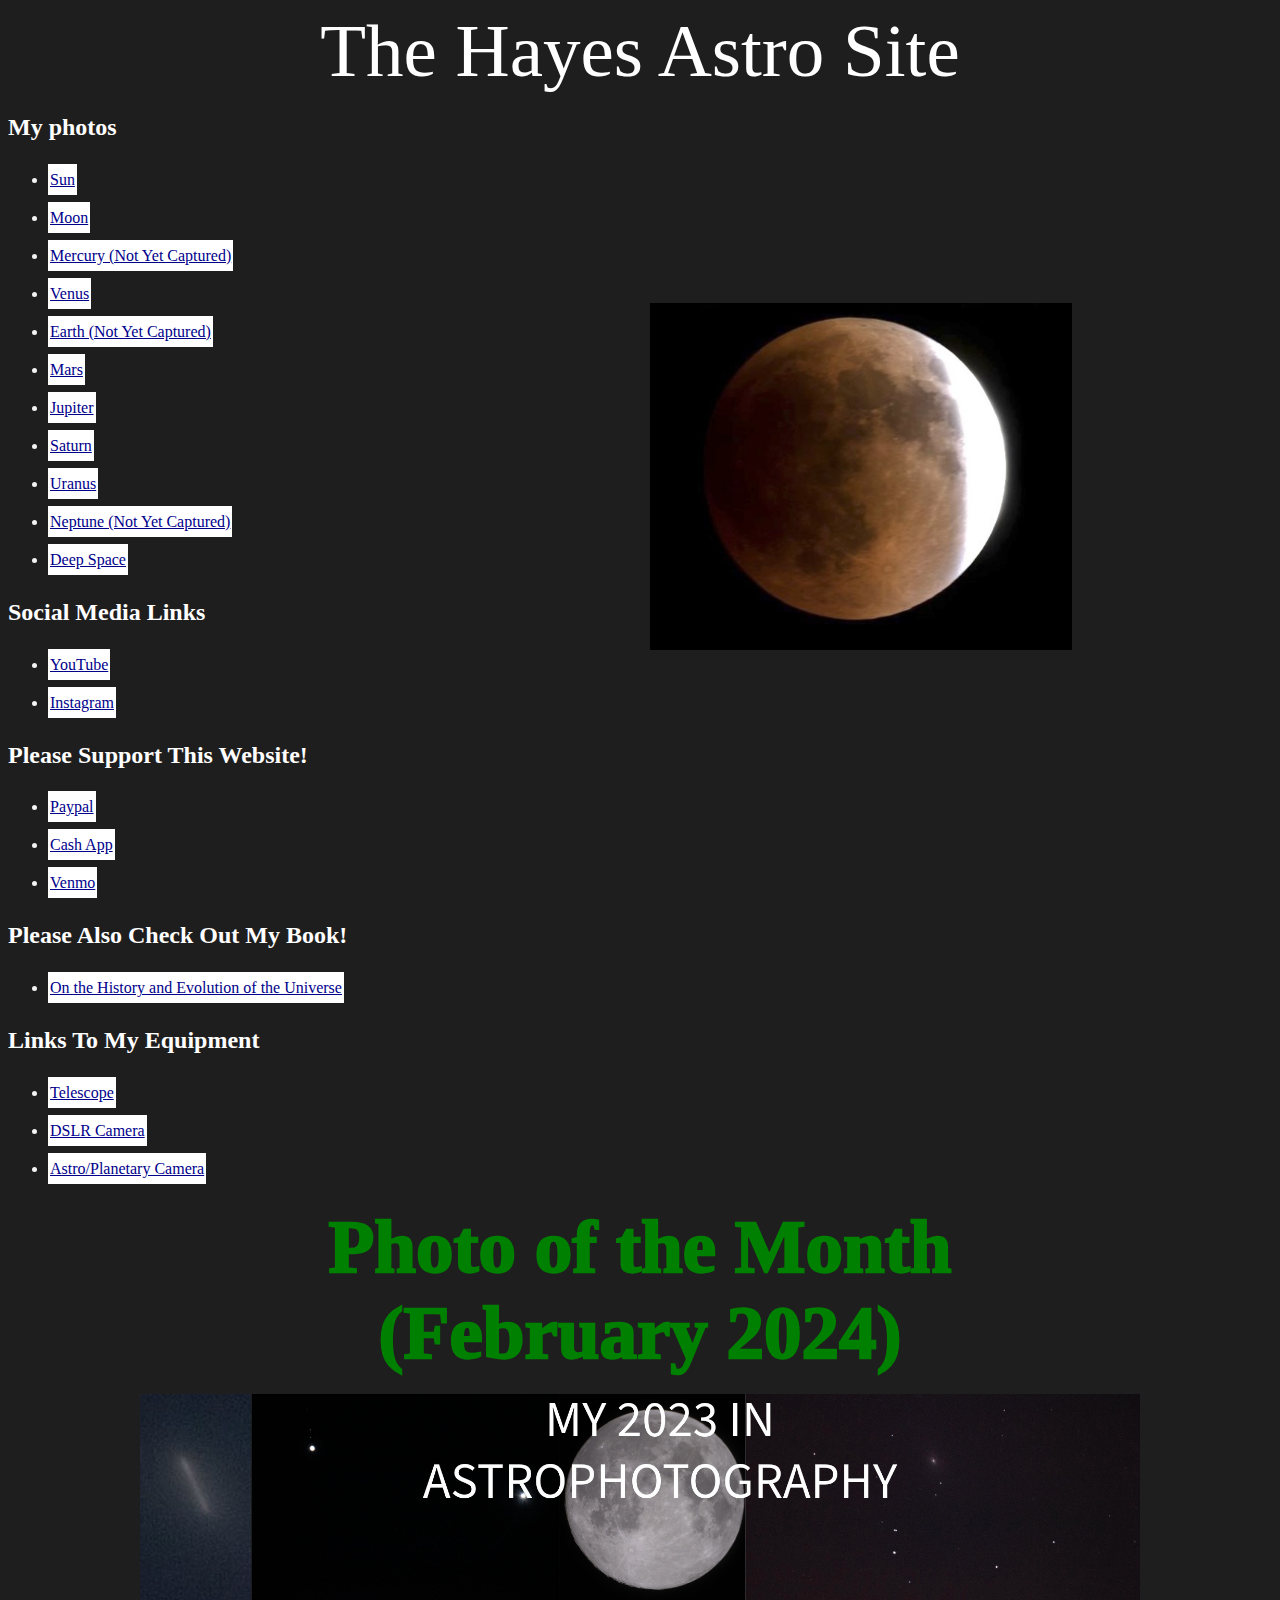
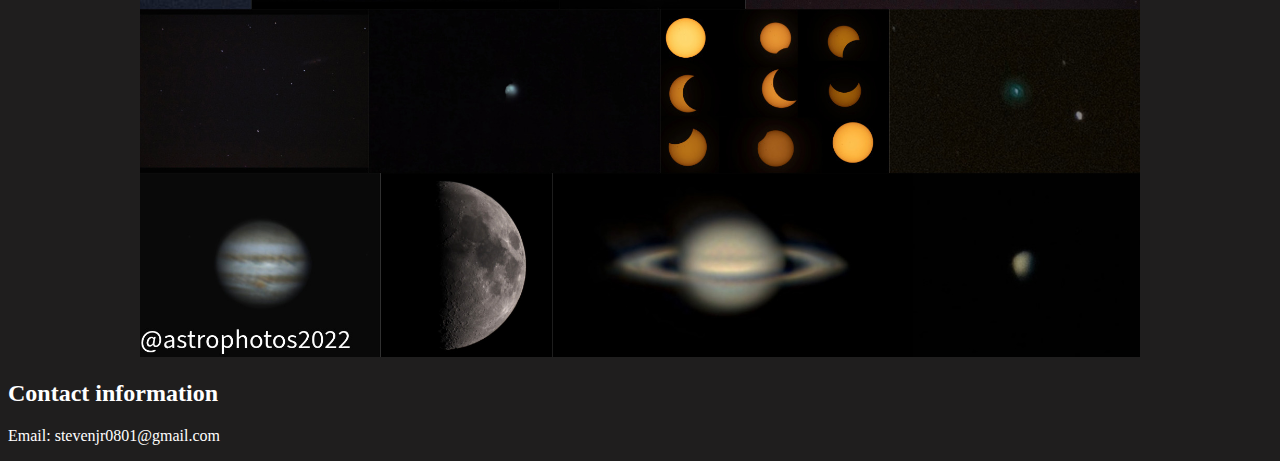
<file: index.html>
<!DOCTYPE html>
<html lang="en-US">
    <head>
        <meta charset="utf-8" />
        <meta name="viewport" content="width=device-width" />
        <title>Hayes Astro</title>
        <link href="mainstyle.css" rel="stylesheet" />
        <style>
            div {text-align: center;}
        </style>
    </head>
    <body>
      
        <div style = "color:white; font-size: 75px;">
            The Hayes Astro Site
        </div>

        <div>
        <img src="Images/Web Pics/Profile Pic.jpeg" alt="Profile Pic" class="center" />
        </div>

        <h2>My photos</h2>
        <ul>
            <li><a href="sunweb.html">Sun</a></li>
            <li><a href="moonweb.html">Moon</a></li>
            <li><a href="">Mercury (Not Yet Captured)</a></li>
            <li><a href="venusweb.html">Venus</a></li>
            <li><a href="">Earth (Not Yet Captured)</a></li>
            <li><a href="marsweb.html">Mars</a></li>
            <li><a href="jupiterweb.html">Jupiter</a></li>
            <li><a href="saturnweb.html">Saturn</a></li>
            <li><a href="uranusweb.html">Uranus</a></li>
            <li><a href="">Neptune (Not Yet Captured)</a></li>
            <li><a href="deepspaceweb.html">Deep Space</a></li>
        </ul>
        
        <h2>Social Media Links</h2>
        
        <ul>
        <li><a href="https://www.youtube.com/channel/UCRTkrmipqBy37Oyxgy7PURQ">YouTube</a></li>
        <li><a href="https://www.instagram.com/astrophotos2022/">Instagram</a></li>
        </ul>

        <h2>Please Support This Website!</h2>
        <ul>
        <li><a href="https://paypal.me/stevenjr0801?country.x=US&locale.x=en_US">Paypal</a></li>
        <li><a href="https://cash.app/$hayesastro">Cash App</a></li>
        <li><a href="https://www.venmo.com/u/steven0801">Venmo</a></li>
        </ul>

        <h2>Please Also Check Out My Book!</h2>
        <ul>
            <li><a href="https://www.amazon.com/History-Evolution-Universe-Steven-Hayes/dp/B0C7JFHS36">On the History and Evolution of the Universe</a></li>
        </ul>

        <h2>Links To My Equipment</h2>
        <ul>
            <li><a href="https://www.amazon.com/Celestron-NexStar-6-SE-Telescope/dp/B000GUKTDM">Telescope</a></li>
            <li><a href="https://www.amazon.com/Canon-Rebel-T7-18-55mm-II/dp/B07C2Z21X5?th=1">DSLR Camera</a></li>
            <li><a href="https://www.amazon.com/ZWO-ASI224MC-Color-Astronomy-Camera/dp/B0781V7HJC">Astro/Planetary Camera</a></li>
        </ul>

        <div style = "color:green; font-size: 75px; font-weight: 1000;">
            Photo of the Month
        </div>
        <div style = "color:green; font-size: 75px; font-weight: 1000;">
            (February 2024)
        </div>
        <br>
        
        <div>
            <img src="Images/Web Pics/My 2023 Astrophotography.jpeg" alt="My 2023 Astrophotography" style="position:relative; width:1000px;" />
        </div>

        <h2>
            Contact information
        </h2>
        <p>
            Email: stevenjr0801@gmail.com
        </p>

    </body>
</html>
</file>
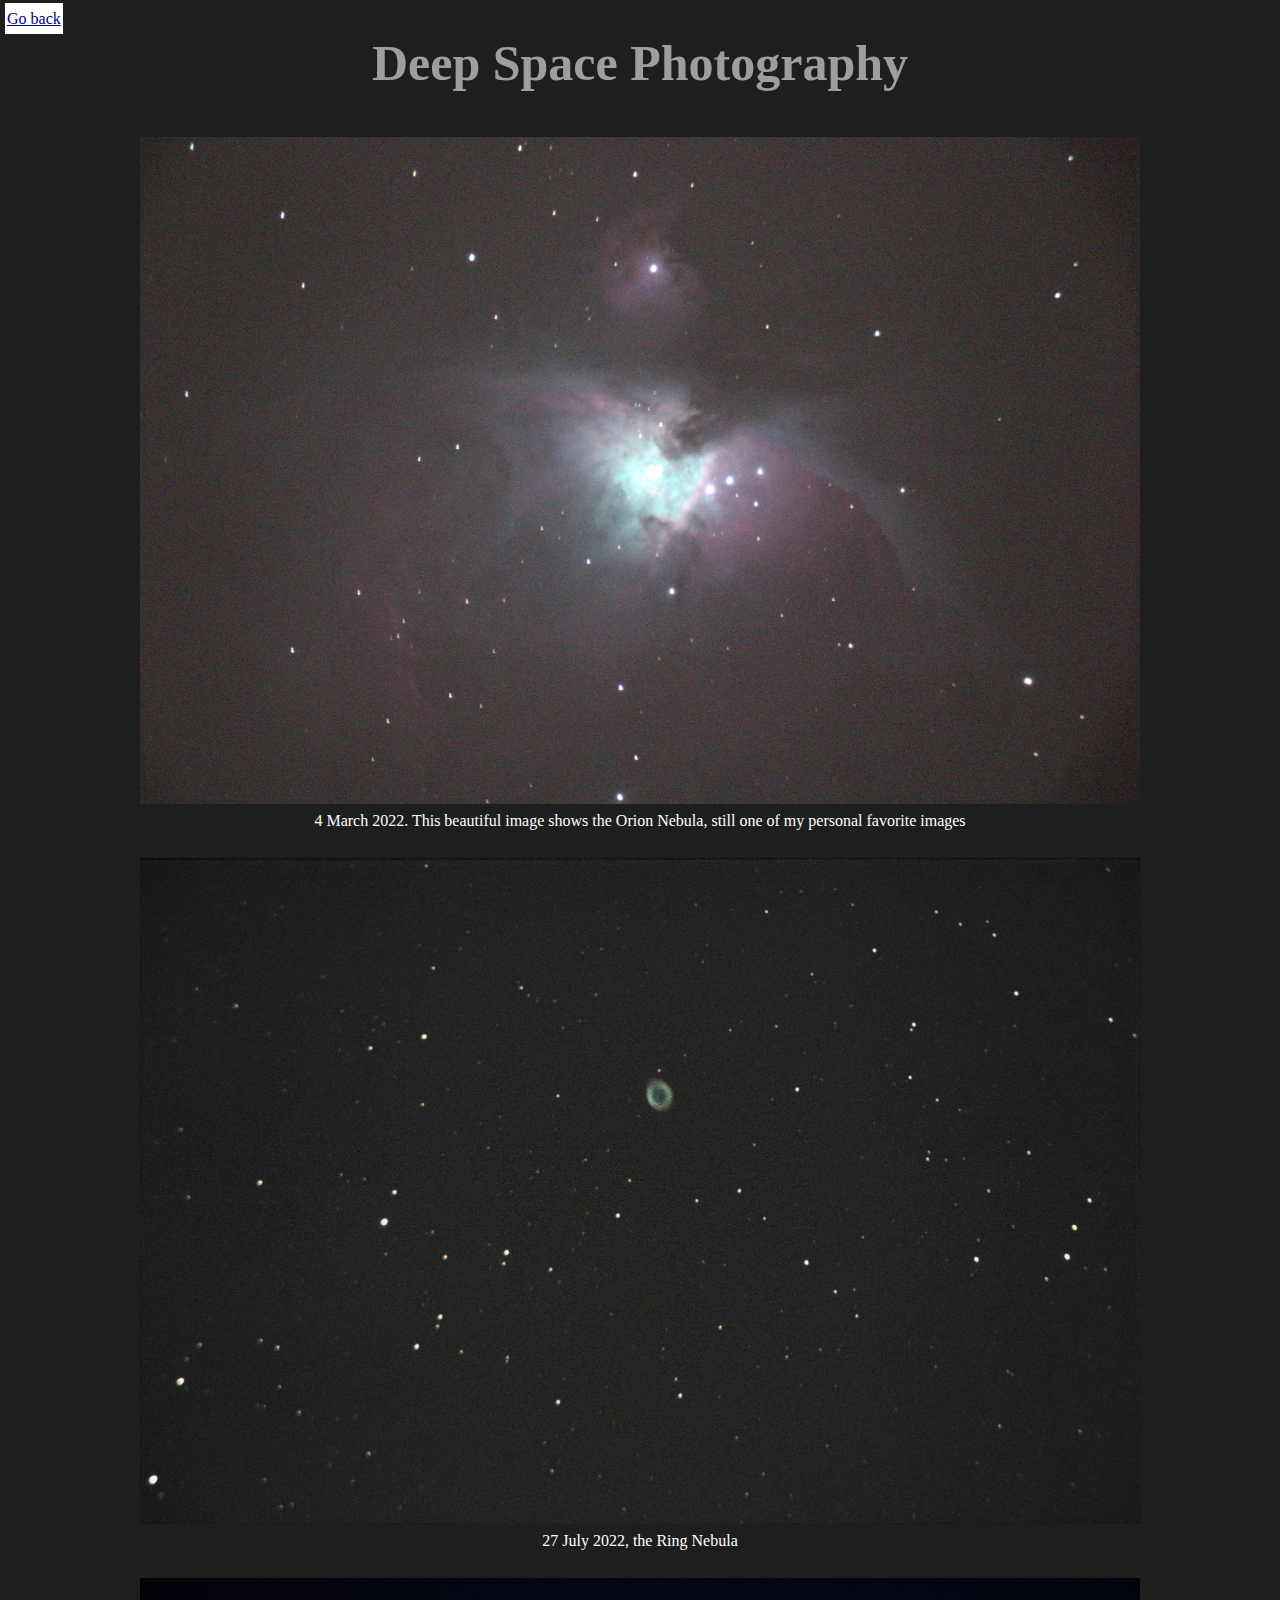
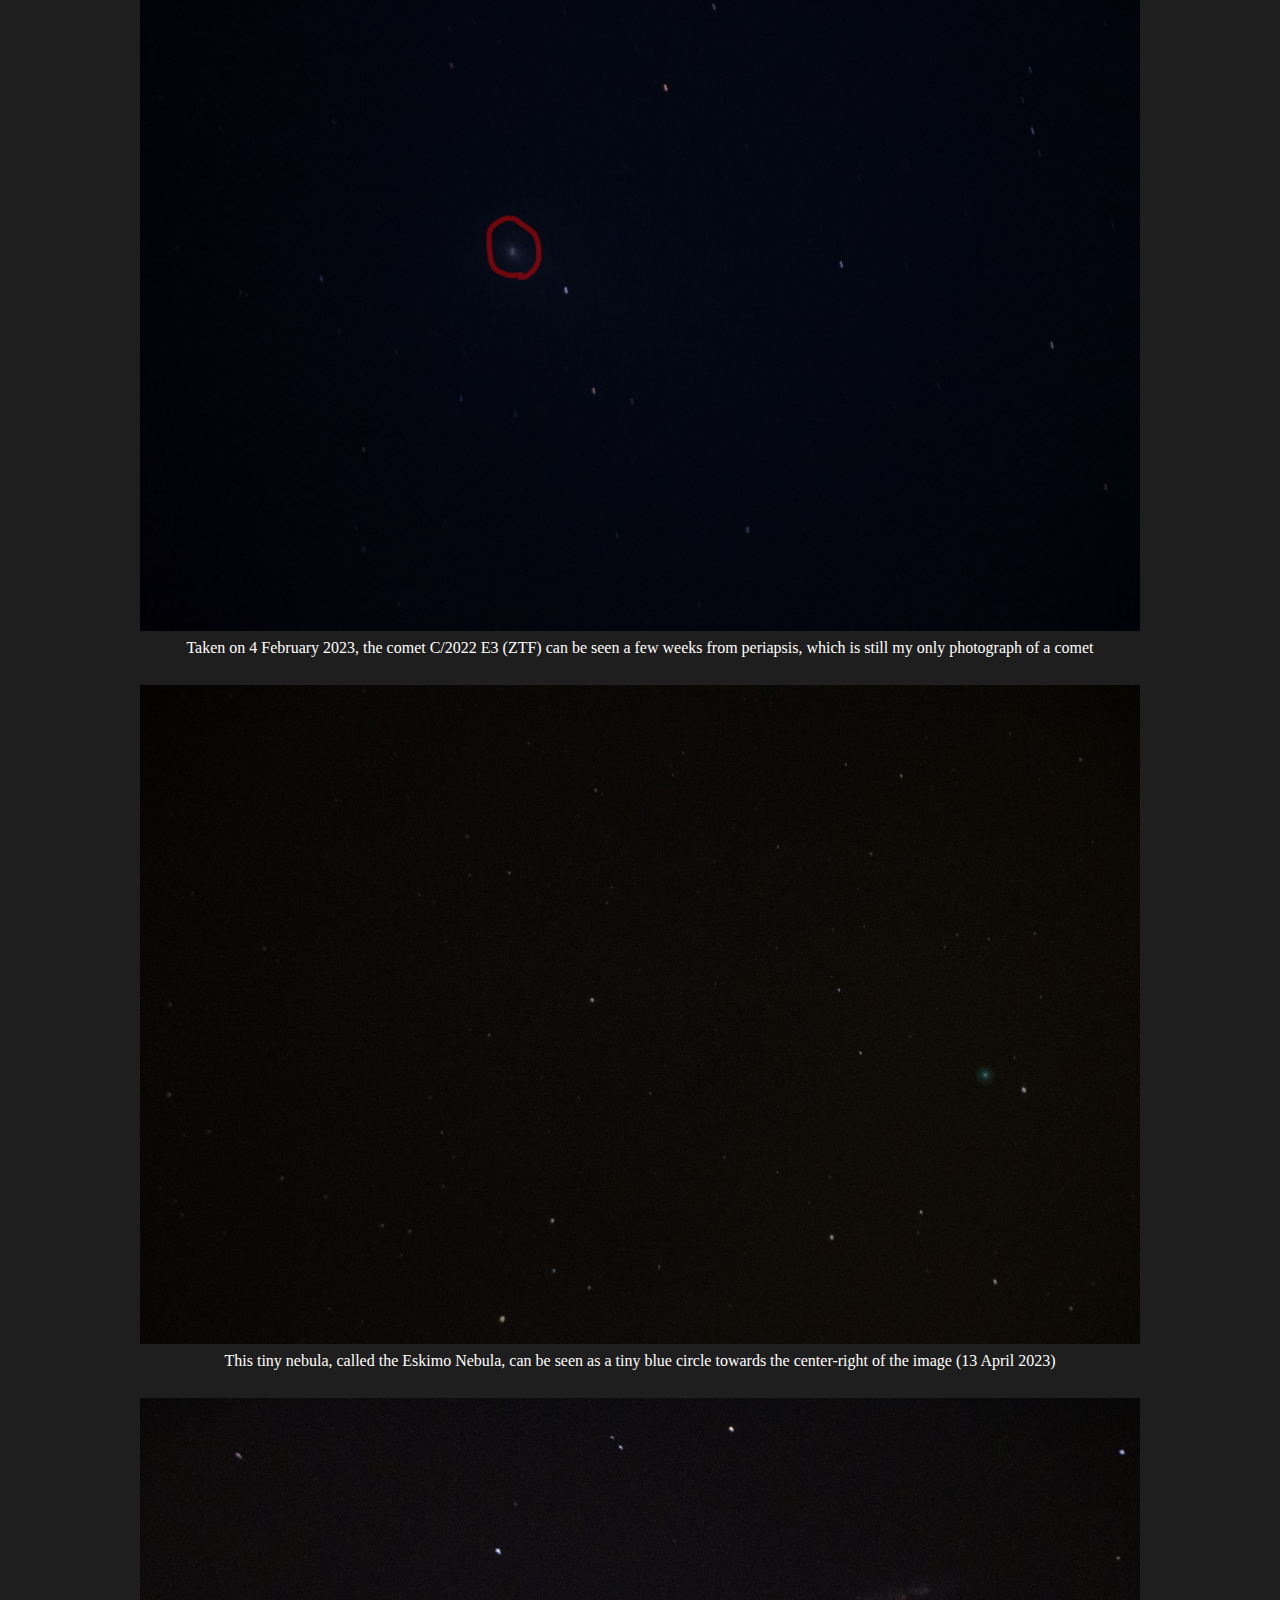
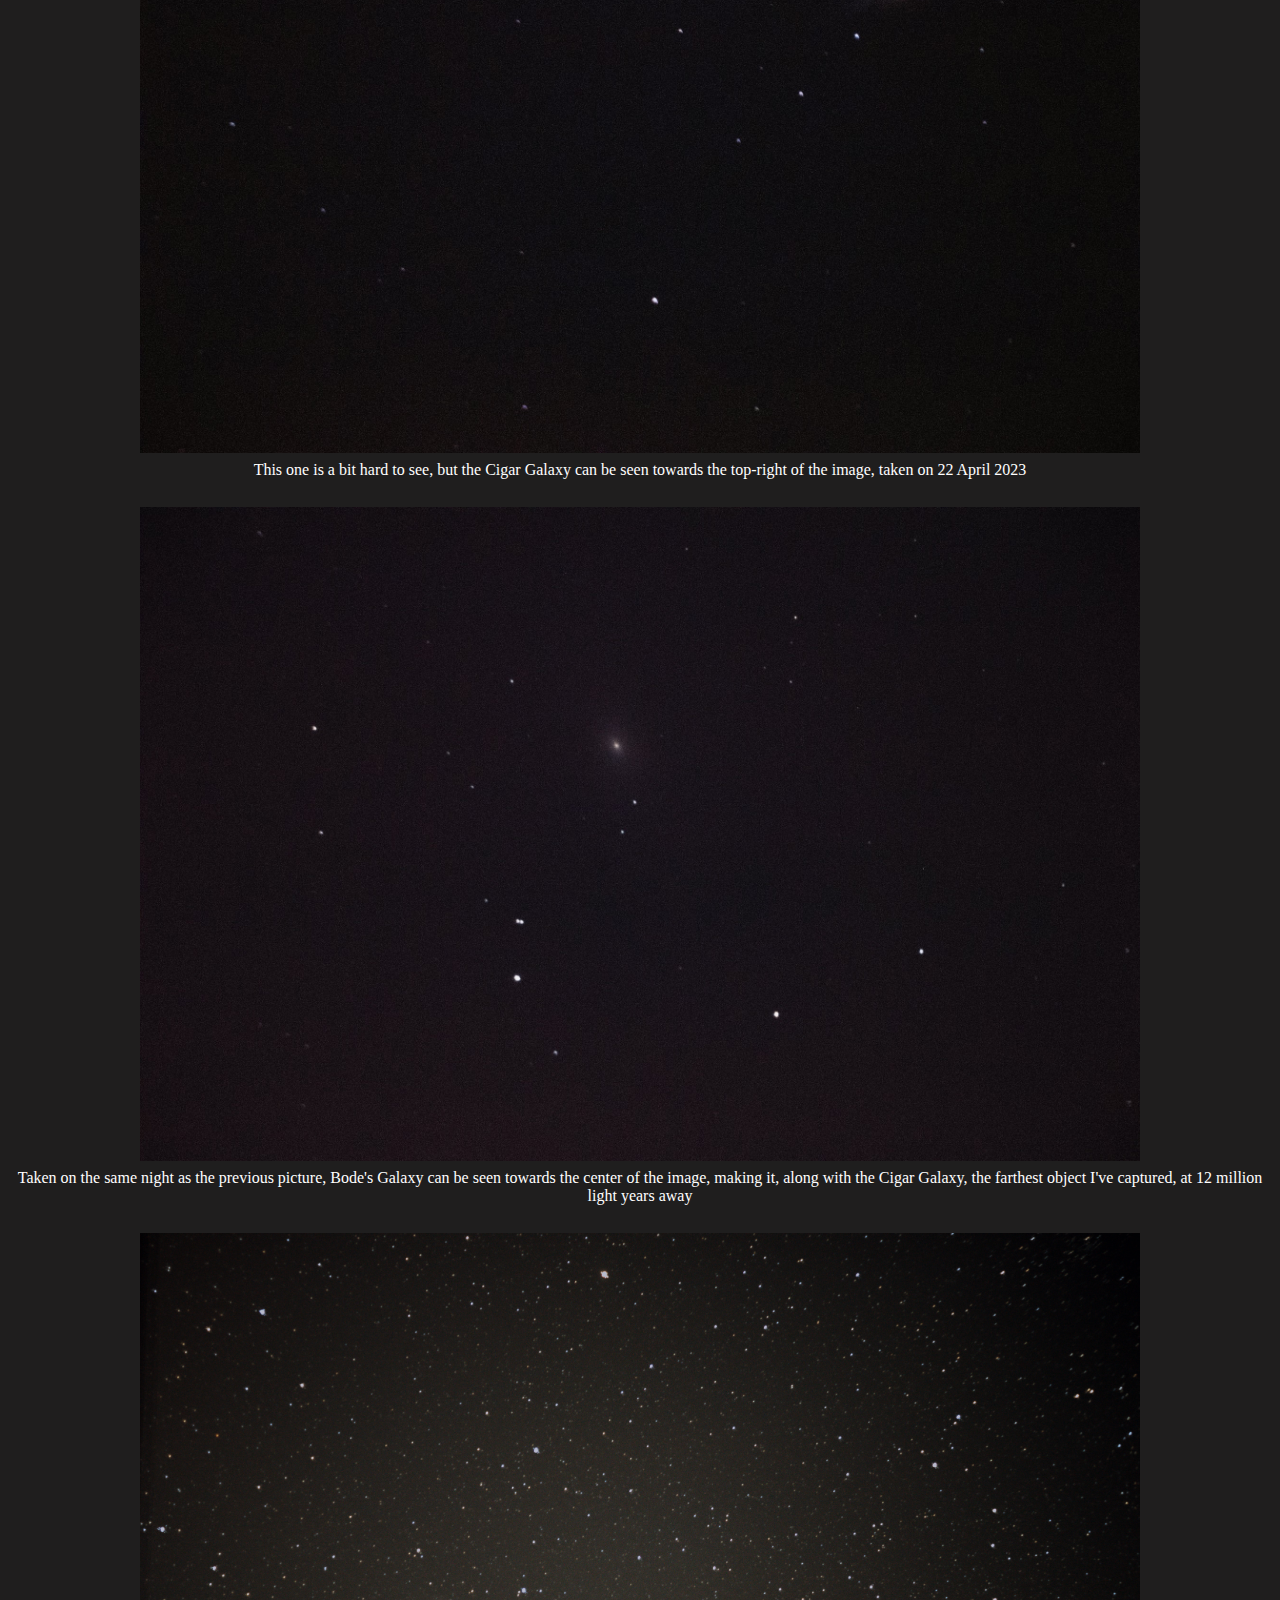
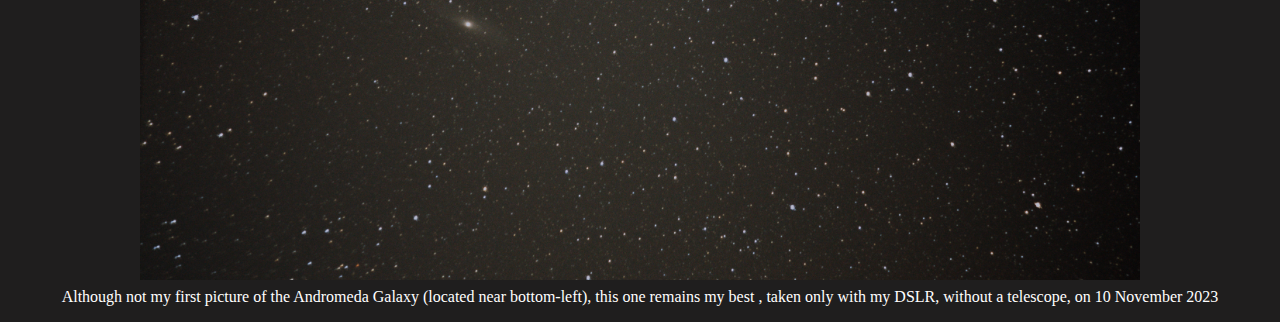
<file: deepspaceweb.html>
<!DOCTYPE html>
<html lang="en-US">
    <head>
        <meta charset="utf-8" />
        <meta name="viewport" content="width=device-width" />
        <title>Hayes Astro</title>
        <link href="mainstyle.css" rel="stylesheet" />
        <style>
            div {text-align: center;}
        </style>
    </head>
    <body>
        <div style="font-size: 25px; color:rgb(158, 158, 158);">
            <h1>Deep Space Photography</h1>
        </div>

        <div style="position:absolute; top: 10px; left: 5px;">
            <a href="index.html">Go back</a>
        </div>

        <div>
            <img src="Images/Deep Space Pics/Orion Nebula.jpeg" alt="Orion Nebula" style="position:relative; width:1000px; top:12px;" />
        </div>
        <div>
            <p>4 March 2022. This beautiful image shows the Orion Nebula, still one of my personal favorite images</p>
        </div>

        <div>
            <img src="Images/Deep Space Pics/Ring Nebula.jpeg" alt="Ring Nebula" style="position:relative; width:1000px; top:12px;" />
        </div>
        <div>
            <p>27 July 2022, the Ring Nebula</p>
        </div>

        <div>
            <img src="Images/Deep Space Pics/C2023 ZTF.jpeg" alt="C/2022 E3 (ZTF)" style="position:relative; width:1000px; top:12px;" />
        </div>
        <div>
            <p>Taken on 4 February 2023, the comet C/2022 E3 (ZTF) can be seen a few weeks from periapsis, which is still my only photograph of a comet</p>
        </div>

        <div>
            <img src="Images/Deep Space Pics/Eskimo Nebula.jpeg" alt="Eskimo Nebula" style="position:relative; width:1000px; top:12px;" />
        </div>
        <div>
            <p>This tiny nebula, called the Eskimo Nebula, can be seen as a tiny blue circle towards the center-right of the image (13 April 2023)</p>
        </div>

        <div>
            <img src="Images/Deep Space Pics/Cigar Galaxy.jpeg" alt="Cigar Galaxy" style="position:relative; width:1000px; top:12px;" />
        </div>
        <div>
            <p>This one is a bit hard to see, but the Cigar Galaxy can be seen towards the top-right of the image, taken on 22 April 2023</p>
        </div>
     
        <div>
            <img src="Images/Deep Space Pics/Bode's Galaxy.jpeg" alt="Bode's Galaxy" style="position:relative; width:1000px; top:12px;" />
        </div>
        <div>
            <p>Taken on the same night as the previous picture, Bode's Galaxy can be seen towards the center of the image, making it, along with the Cigar Galaxy, the farthest object I've captured, at 12 million light years away</p>
        </div>

        <div>
            <img src="Images/Deep Space Pics/Andromeda2.jpg" alt="Andromeda Galaxy" style="position:relative; width:1000px; top:12px;" />
        </div>
        <div>
            <p>Although not my first picture of the Andromeda Galaxy (located near bottom-left), this one remains my best , taken only with my DSLR, without a telescope, on 10 November 2023</p>
        </div>

    </body>
</html>
</file>
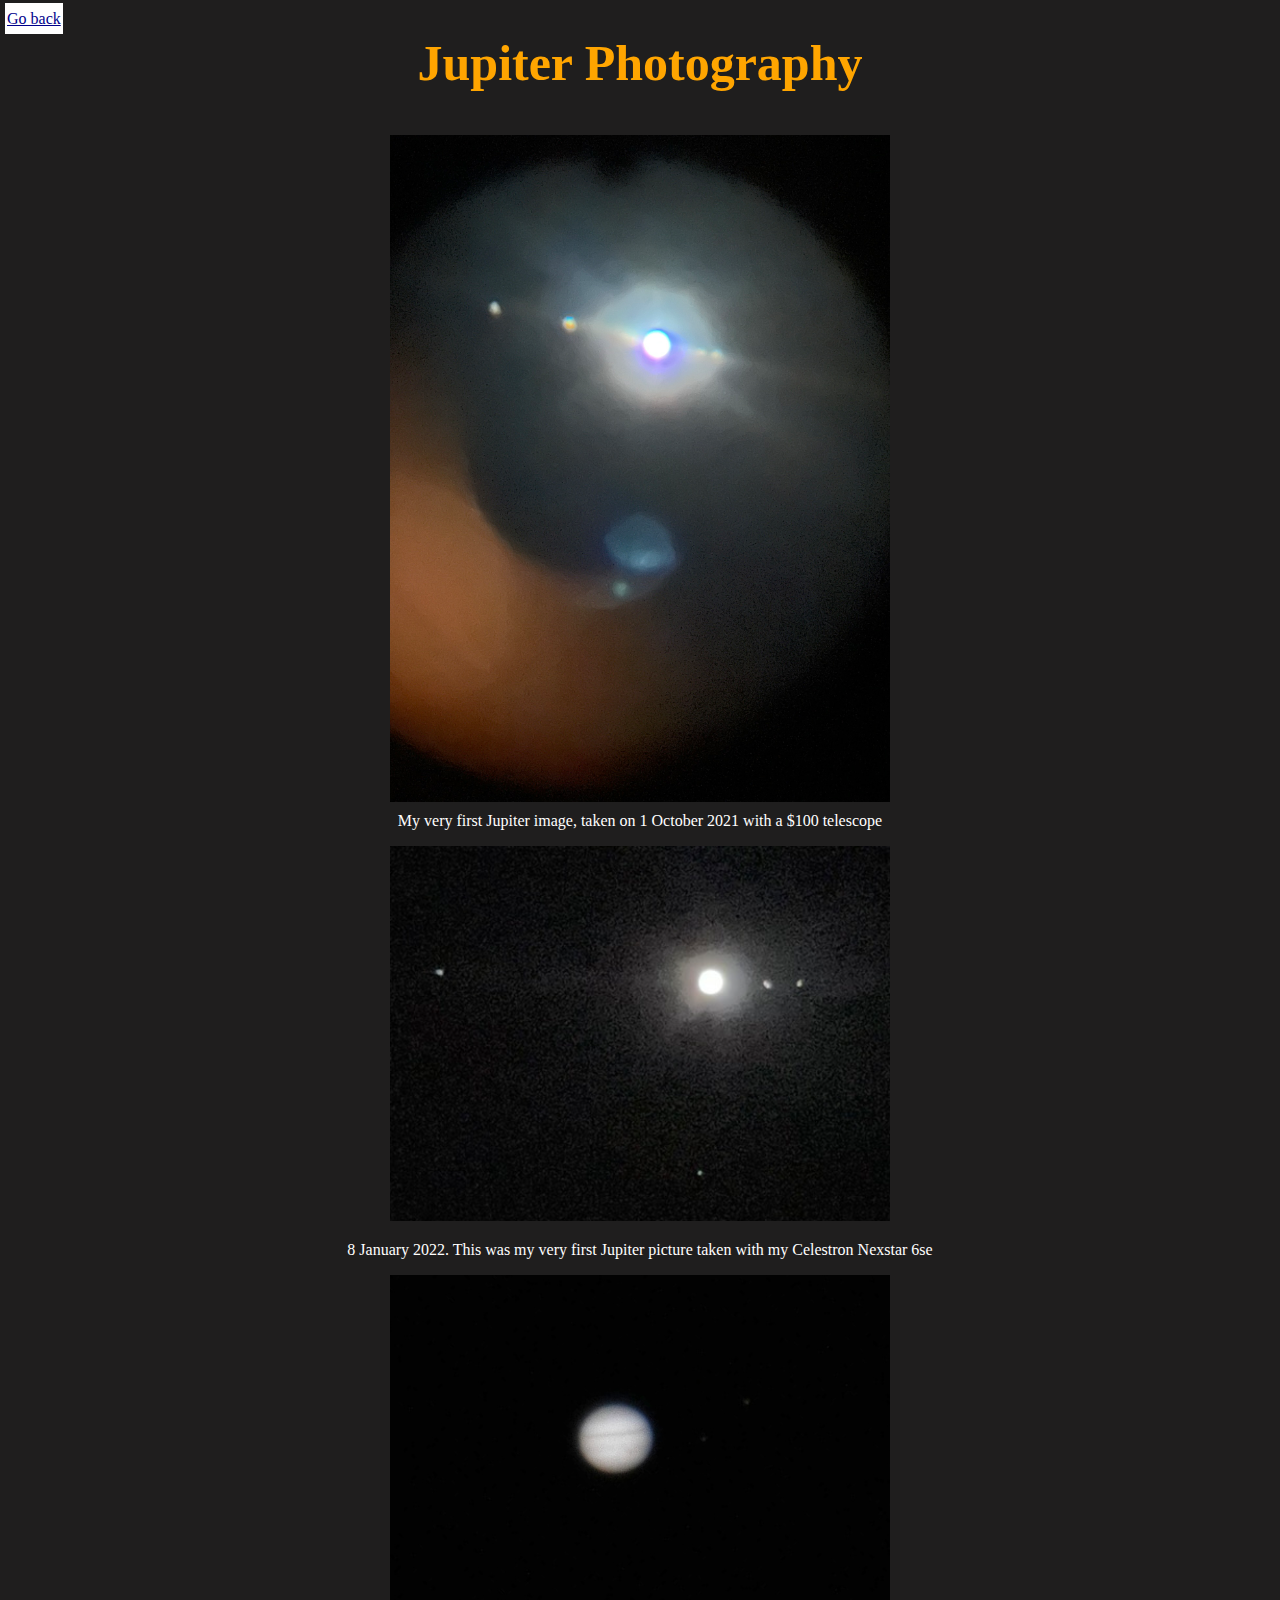
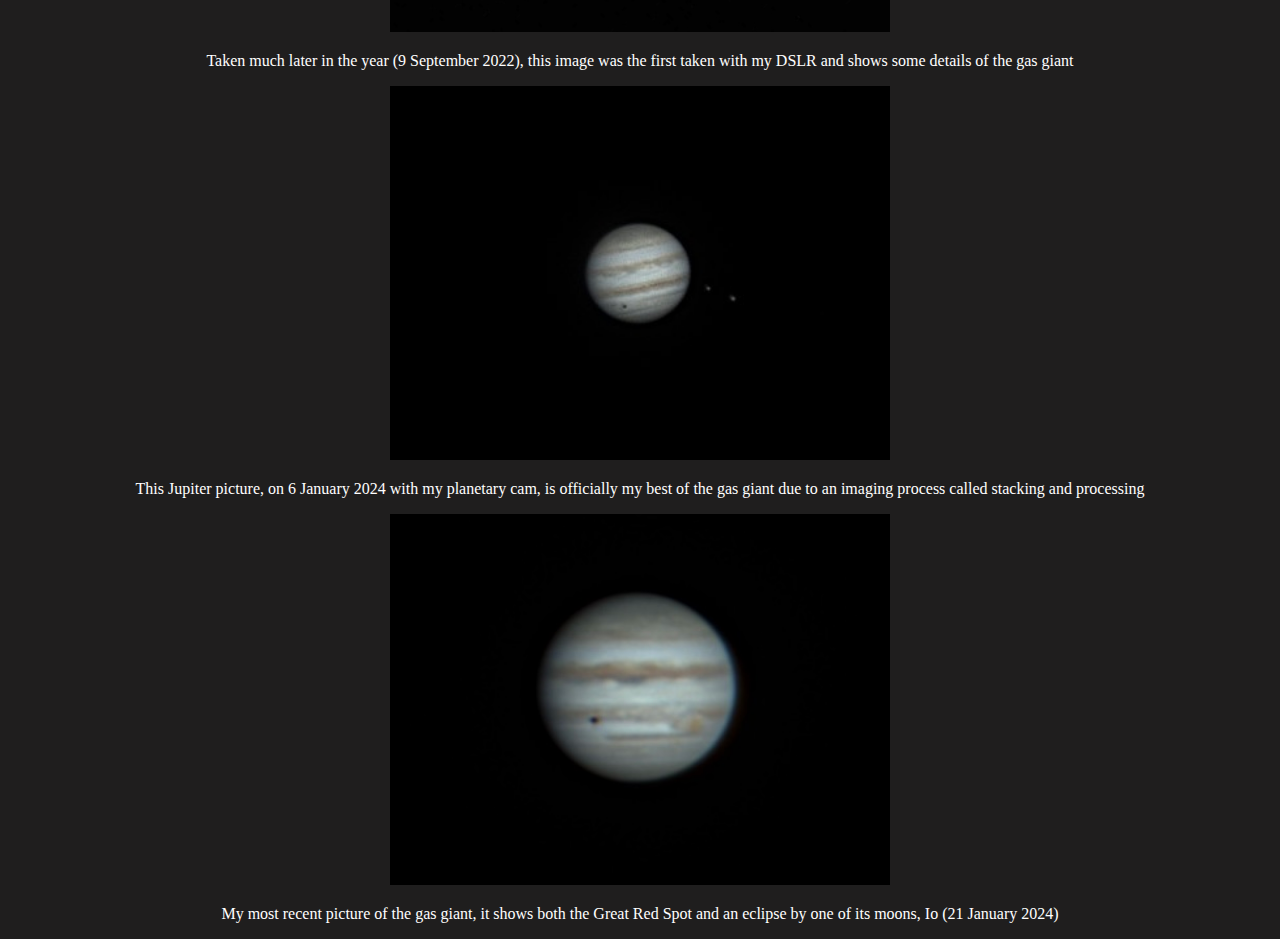
<file: jupiterweb.html>
<!DOCTYPE html>
<html lang="en-US">
    <head>
        <meta charset="utf-8" />
        <meta name="viewport" content="width=device-width" />
        <title>Hayes Astro</title>
        <link href="mainstyle.css" rel="stylesheet" />
        <style>
            div {text-align: center;}
        </style>
    </head>
    <body>
        <div style="font-size: 25px; color: orange;">
            <h1>Jupiter Photography</h1>
        </div>

        <div style="position:absolute; top: 10px; left: 5px;">
            <a href="index.html">Go back</a>
        </div>

        <div>
            <img src="Images/Jupiter Pics/Jupiter 1 October 2021.jpeg" alt="October Jupiter" style="position:relative; top:10px; width:500px;" />
        </div>

        <div>
            <p>My very first Jupiter image, taken on 1 October 2021 with a $100 telescope</p>
        </div>

        <div>
            <img src="Images/Jupiter Pics/Jupiter 8 January 2022.JPEG" alt="Jupiter Jan 2022" style="position:relative; width:500px;" />
        </div>

        <div>
            <p>8 January 2022. This was my very first Jupiter picture taken with my Celestron Nexstar 6se</p>
        </div>

        <div>
            <img src="Images/Jupiter Pics/Jupiter 9 Sep 2022.jpeg" alt="Sep 2022 Jupiter" style="position:relative; width:500px;" />
        </div>

        <div>
            <p>Taken much later in the year (9 September 2022), this image was the first taken with my DSLR and shows some details of the gas giant</p>
        </div>

        <div>
            <img src="Images/Jupiter Pics/Jupiter 6 January 2024.jpeg" alt="Best Jupiter Pic" style="position:relative; width:500px;" />
        </div>

        <div>
            <p>This Jupiter picture, on 6 January 2024 with my planetary cam, is officially my best of the gas giant due to an imaging process called stacking and processing</p>
        </div>

        <div>
            <img src="Images/Jupiter Pics/Jupiter 21 January.jpeg" alt="Latest Jupiter Pic" style="position:relative; width:500px;" />
        </div>
        
        <div>
            <p>My most recent picture of the gas giant, it shows both the Great Red Spot and an eclipse by one of its moons, Io (21 January 2024)</p>
        </div>

    </body>
</html>
</file>
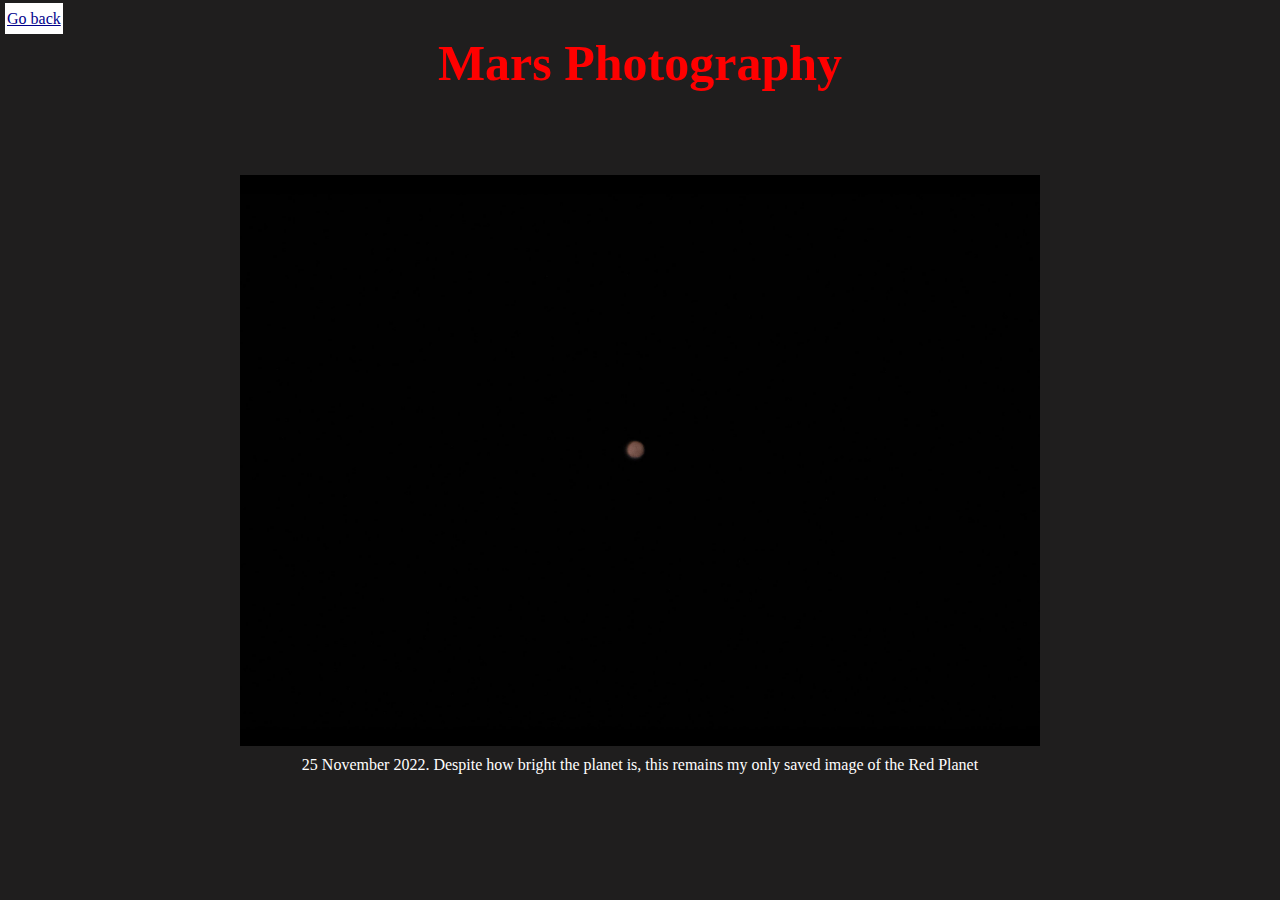
<file: marsweb.html>
<!DOCTYPE html>
<html lang="en-US">
    <head>
        <meta charset="utf-8" />
        <meta name="viewport" content="width=device-width" />
        <title>Hayes Astro</title>
        <link href="mainstyle.css" rel="stylesheet" />
        <style>
            div {text-align: center;}
        </style>
    </head>
    <body>
        <div style="font-size: 25px; color: red;">
            <h1>Mars Photography</h1>
        </div>

        <div style="position:absolute; top: 10px; left: 5px;">
            <a href="index.html">Go back</a>
        </div>

        <div>
            <img src="Images/Mars Pics/Mars 25 Nov.jpg" alt="Mars 25 Nov" style="position:relative; width:800px; top:50px;"/>
        </div>

        <div style="position:relative; top:40px;">
            <p>25 November 2022. Despite how bright the planet is, this remains my only saved image of the Red Planet</p>
        </div>

        
    </body>
</html>
</file>
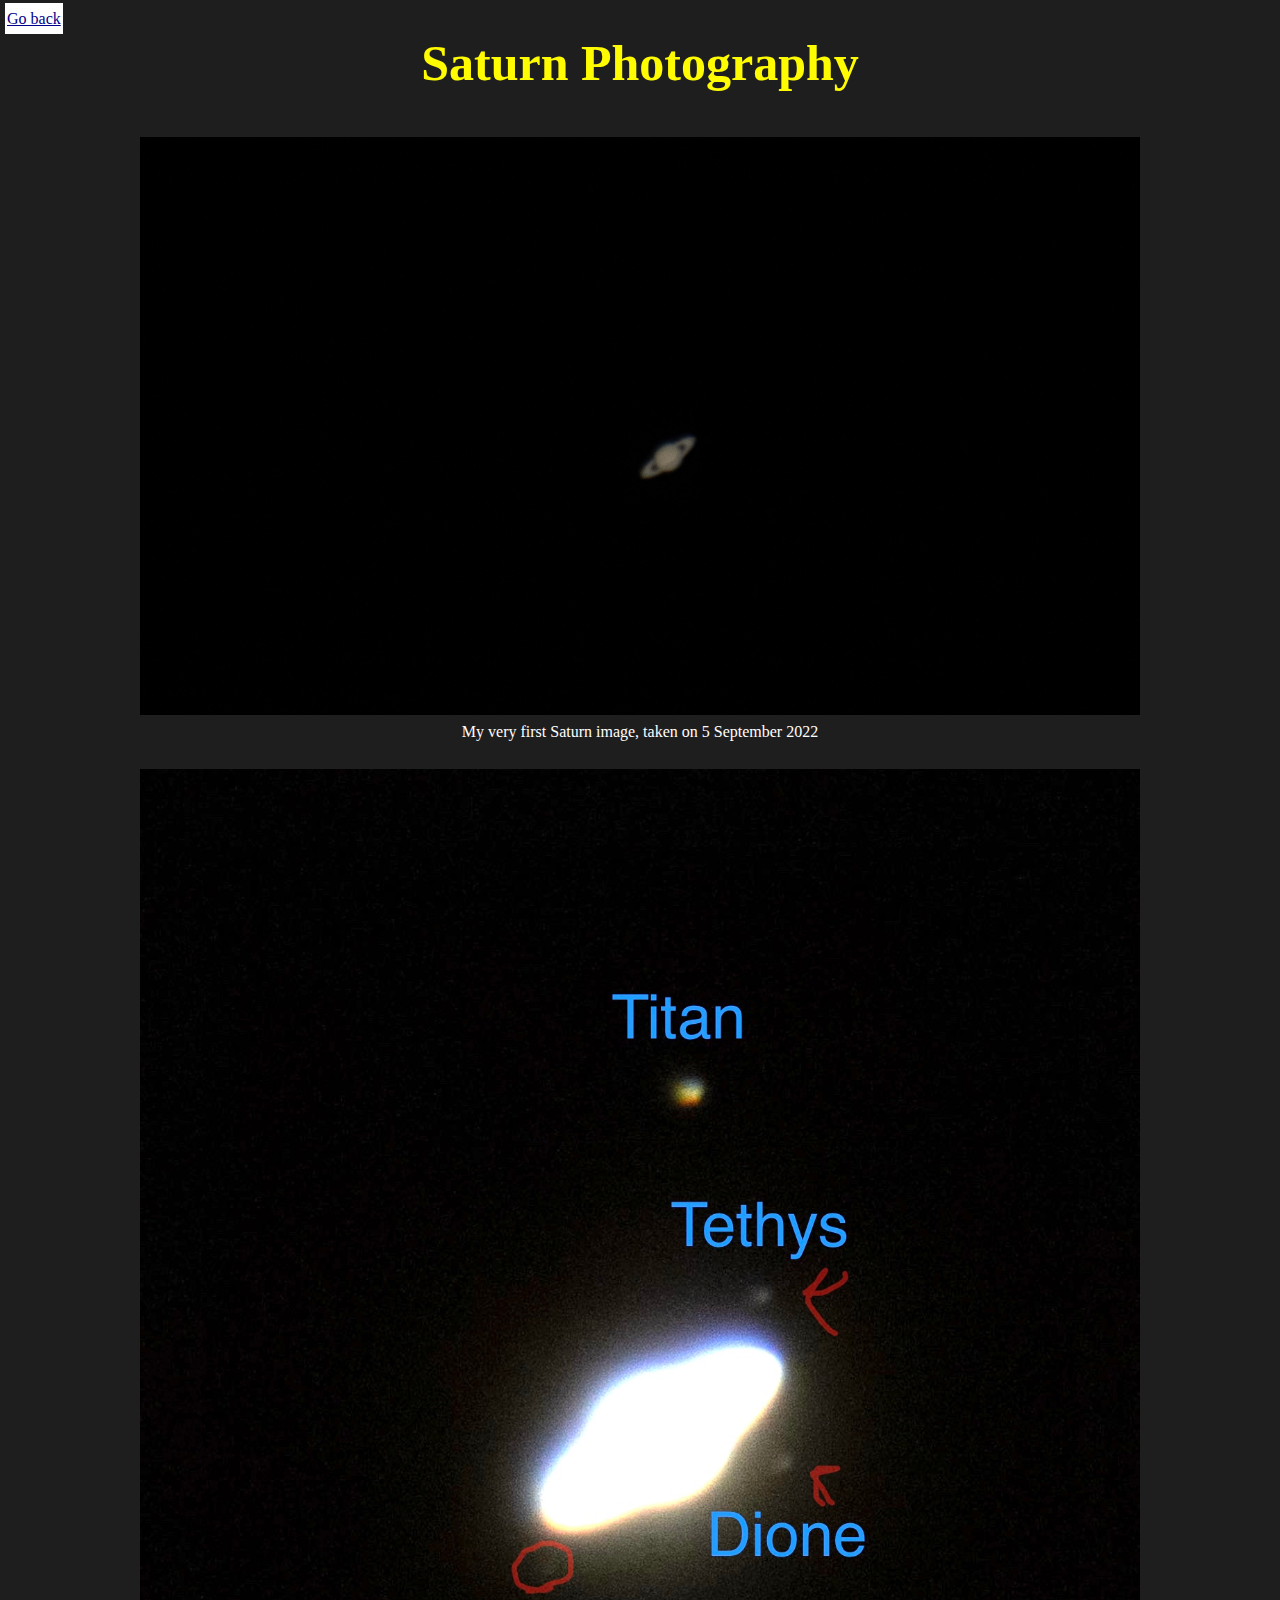
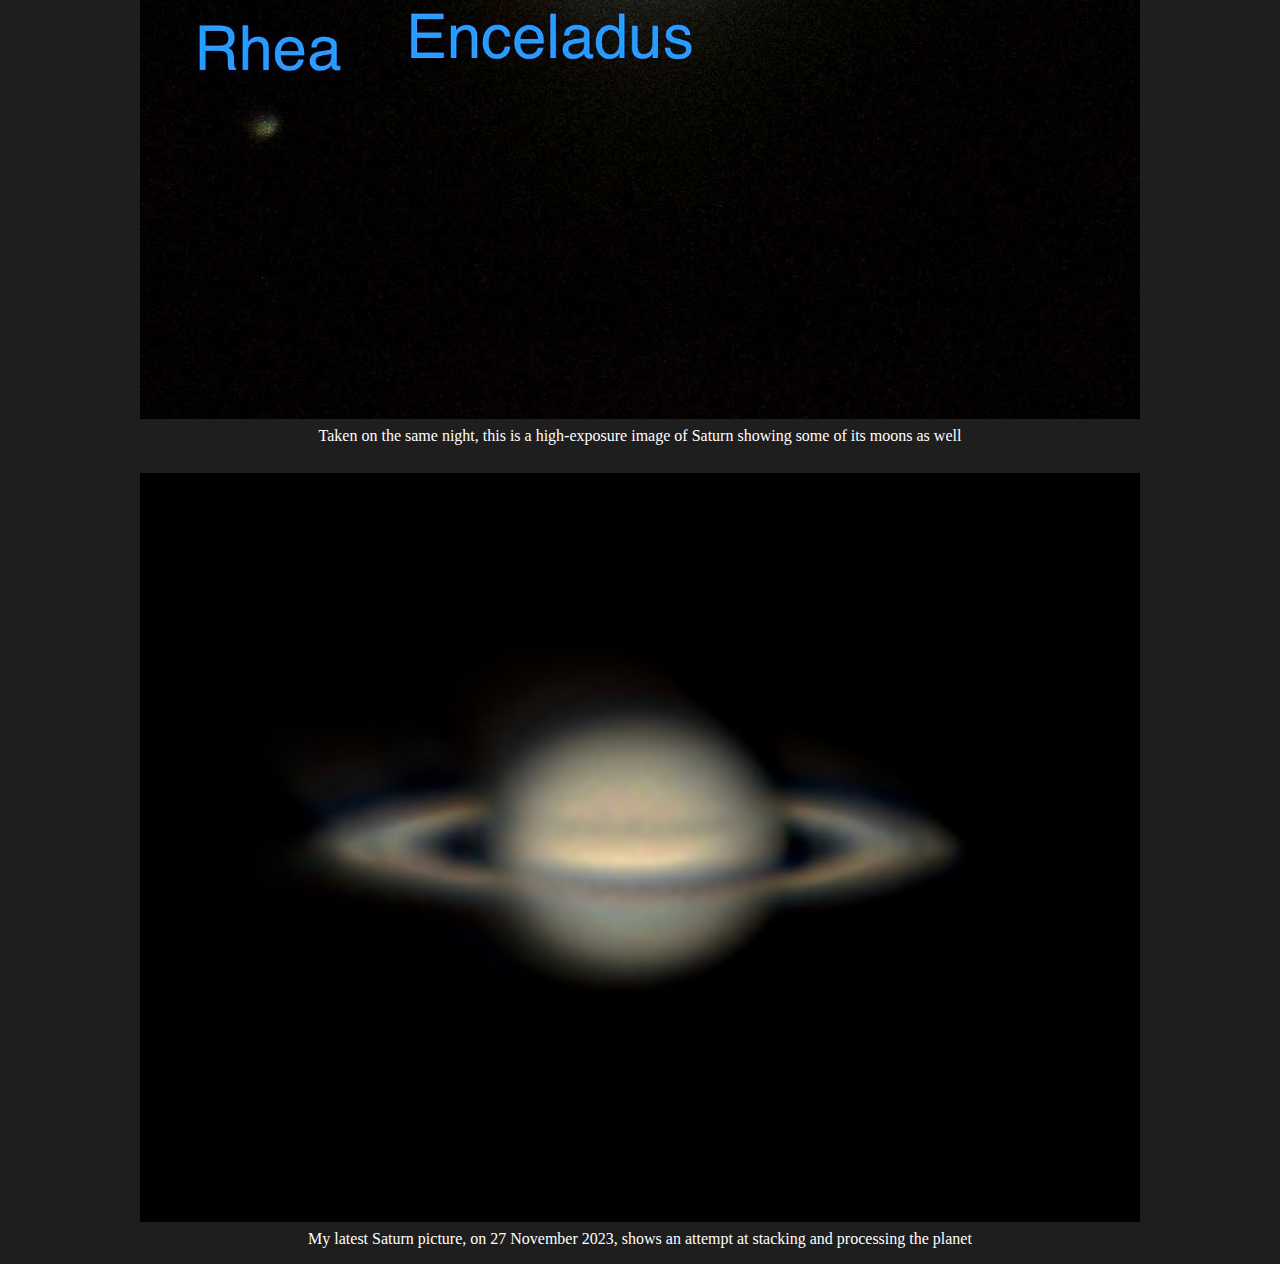
<file: saturnweb.html>
<!DOCTYPE html>
<html lang="en-US">
    <head>
        <meta charset="utf-8" />
        <meta name="viewport" content="width=device-width" />
        <title>Hayes Astro</title>
        <link href="mainstyle.css" rel="stylesheet" />
        <style>
            div {text-align: center;}
        </style>
    </head>
    <body>
        <div style="font-size: 25px; color: rgb(255, 251, 0);">
            <h1>Saturn Photography</h1>
        </div>

        <div style="position:absolute; top: 10px; left: 5px;">
            <a href="index.html">Go back</a>
        </div>

        <div>
            <img src="Images/Saturn Pics/Saturn 5.9.22.jpeg" alt="Saturn 05 September 2022" style="position:relative; width:1000px; top:12px;" />
        </div>
        <div>
            <p>My very first Saturn image, taken on 5 September 2022</p>
        </div>

        <div>
            <img src="Images/Saturn Pics/High-Exposure Saturn.jpeg" alt="Saturn 05 September 2022 High-Exposure" style="position:relative; width:1000px; top:12px;" />
        </div>
        <div>
            <p>Taken on the same night, this is a high-exposure image of Saturn showing some of its moons as well</p>
        </div>

        <div>
            <img src="Images/Saturn Pics/Saturn Without Circle.jpeg" alt="Saturn 27 November 2023" style="position:relative; width:1000px; top:12px;" />
        </div>
        <div>
            <p>My latest Saturn picture, on 27 November 2023, shows an attempt at stacking and processing the planet</p>
        </div>
       
    </body>
</html>
</file>
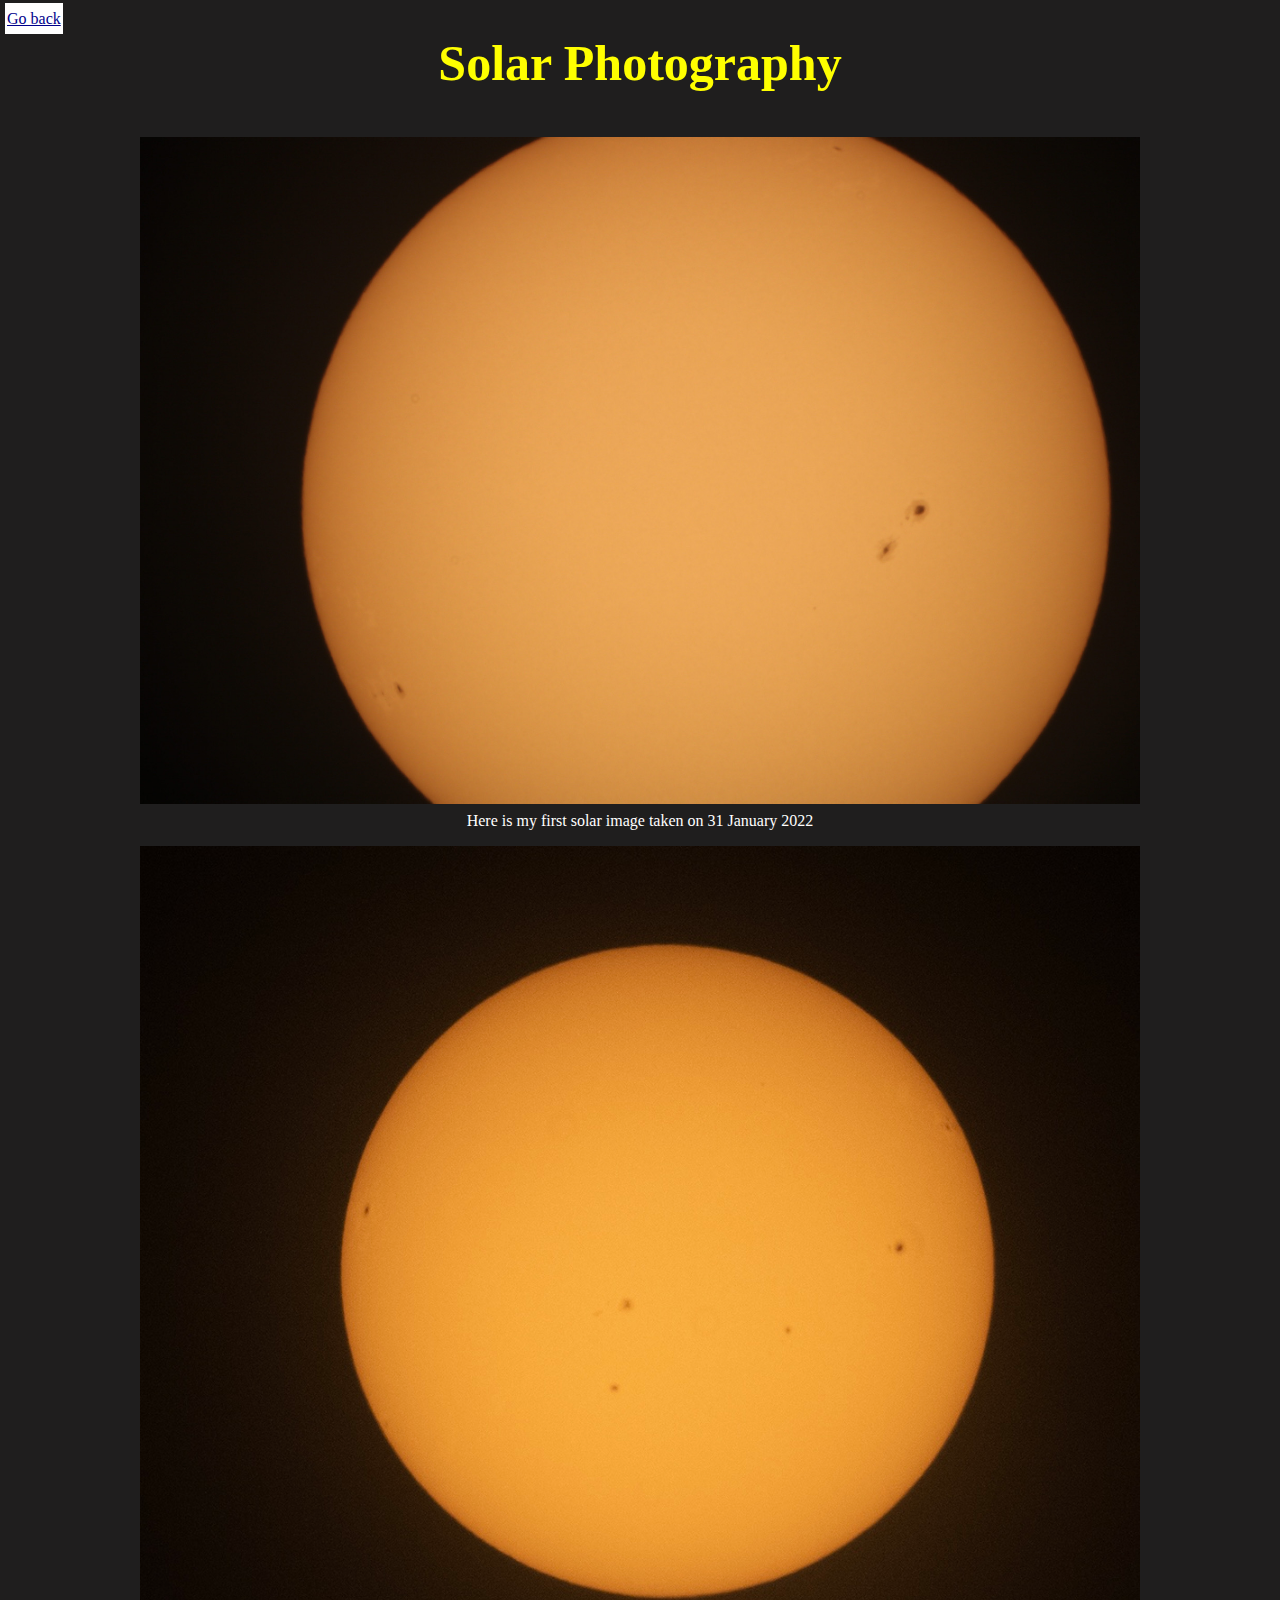
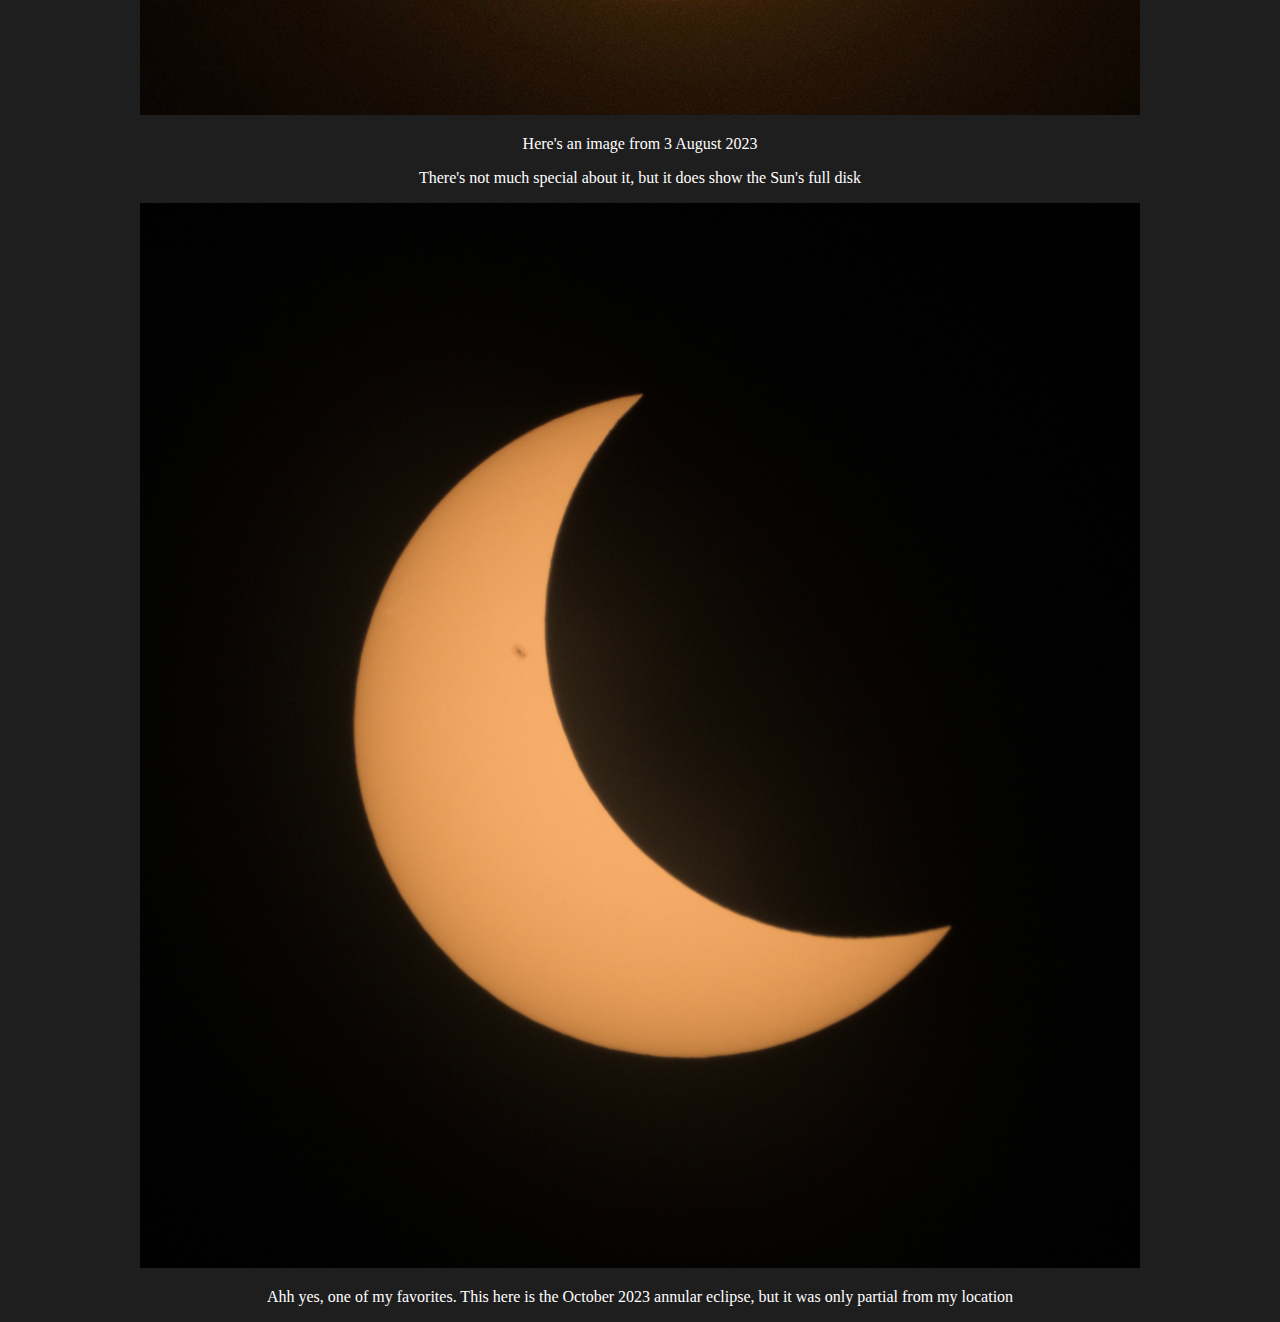
<file: sunweb.html>
<!DOCTYPE html>
<html lang="en-US">
    <head>
        <meta charset="utf-8" />
        <meta name="viewport" content="width=device-width" />
        <title>Hayes Astro</title>
        <link href="mainstyle.css" rel="stylesheet" />
        <style>
            div {text-align: center;}
        </style>
    </head>
    <body>
        <div style="font-size: 25px; color: yellow;">
            <h1>Solar Photography</h1>
        </div>

        <div style="position:absolute; top: 10px; left: 5px;">
            <a href="index.html">Go back</a>
        </div>

        <div>
            <img src="Images/Solar Pics/First Sun Picture.JPG" alt="First Sun Picture" style="position:relative; width:1000px; top:12px;" />
        </div>
        <div>
            <p>Here is my first solar image taken on 31 January 2022</p>
        </div>

        <div>
            <img src="Images/Solar Pics/Sol 3 August 2023.jpeg" alt="3 August Sol" style="position:relative; width:1000px;" />
        </div>

        <div>
            <p>Here's an image from 3 August 2023</p>
            <p>There's not much special about it, but it does show the Sun's full disk</p>
        </div>

        <div>
            <img src="Images/Solar Pics/Solar Eclipse.jpeg" alt="Solar Eclipse" style="position:relative; width:1000px;" />
        </div>

        <div>
            <p>Ahh yes, one of my favorites. This here is the October 2023 annular eclipse, but it was only partial from my location </p>
        </div>

    </body>
</html>
</file>
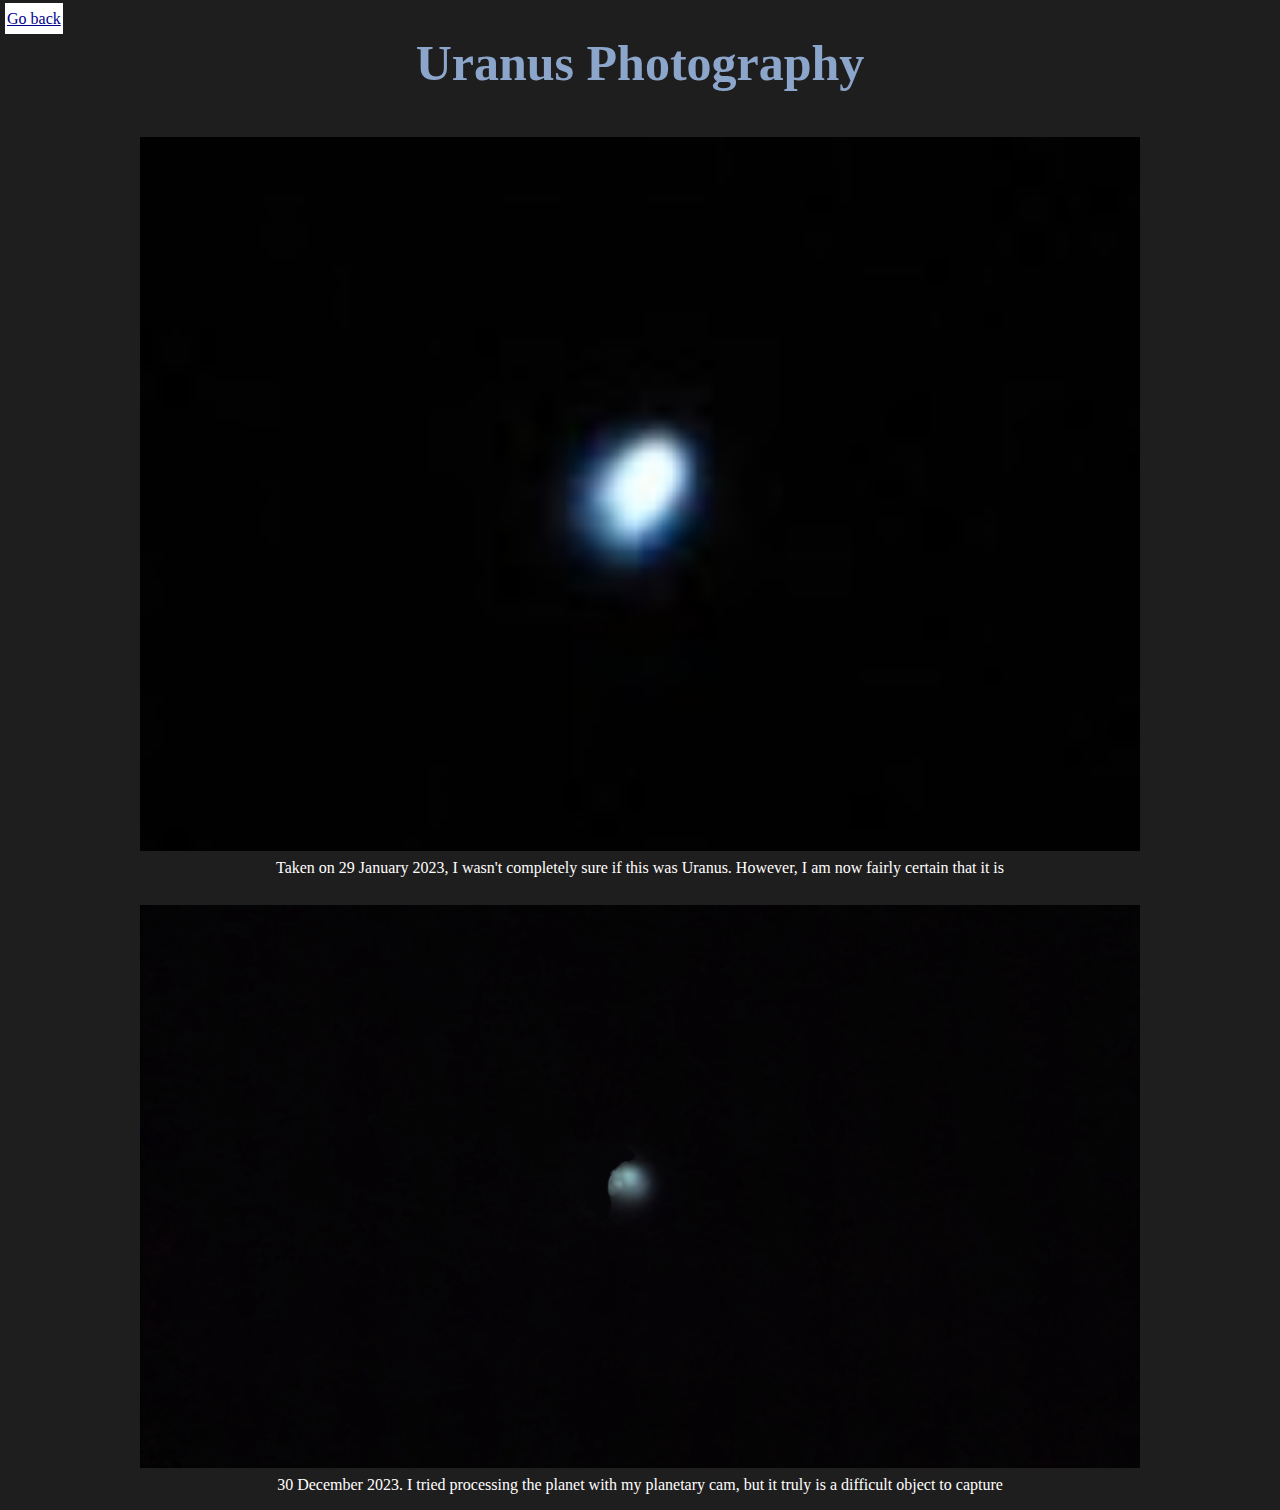
<file: uranusweb.html>
<!DOCTYPE html>
<html lang="en-US">
    <head>
        <meta charset="utf-8" />
        <meta name="viewport" content="width=device-width" />
        <title>Hayes Astro</title>
        <link href="mainstyle.css" rel="stylesheet" />
        <style>
            div {text-align: center;}
        </style>
    </head>
    <body>
        <div style="font-size: 25px; color:rgb(140, 165, 202);">
            <h1>Uranus Photography</h1>
        </div>

        <div style="position:absolute; top: 10px; left: 5px;">
            <a href="index.html">Go back</a>
        </div>

        <div>
            <img src="Images/Uranus Pics/Possibly Uranus.jpeg" alt="Uranus 29 January 2023" style="position:relative; width:1000px; top:12px;" />
        </div>
        <div>
            <p>Taken on 29 January 2023, I wasn't completely sure if this was Uranus. However, I am now fairly certain that it is</p>
        </div>

        <div>
            <img src="Images/Uranus Pics/Crappy Uranus.jpeg" alt="Uranus 30 December 2023" style="position:relative; width:1000px; top:12px;" />
        </div>
        <div>
            <p>30 December 2023. I tried processing the planet with my planetary cam, but it truly is a difficult object to capture</p>
        </div>


        
       
    </body>
</html>
</file>
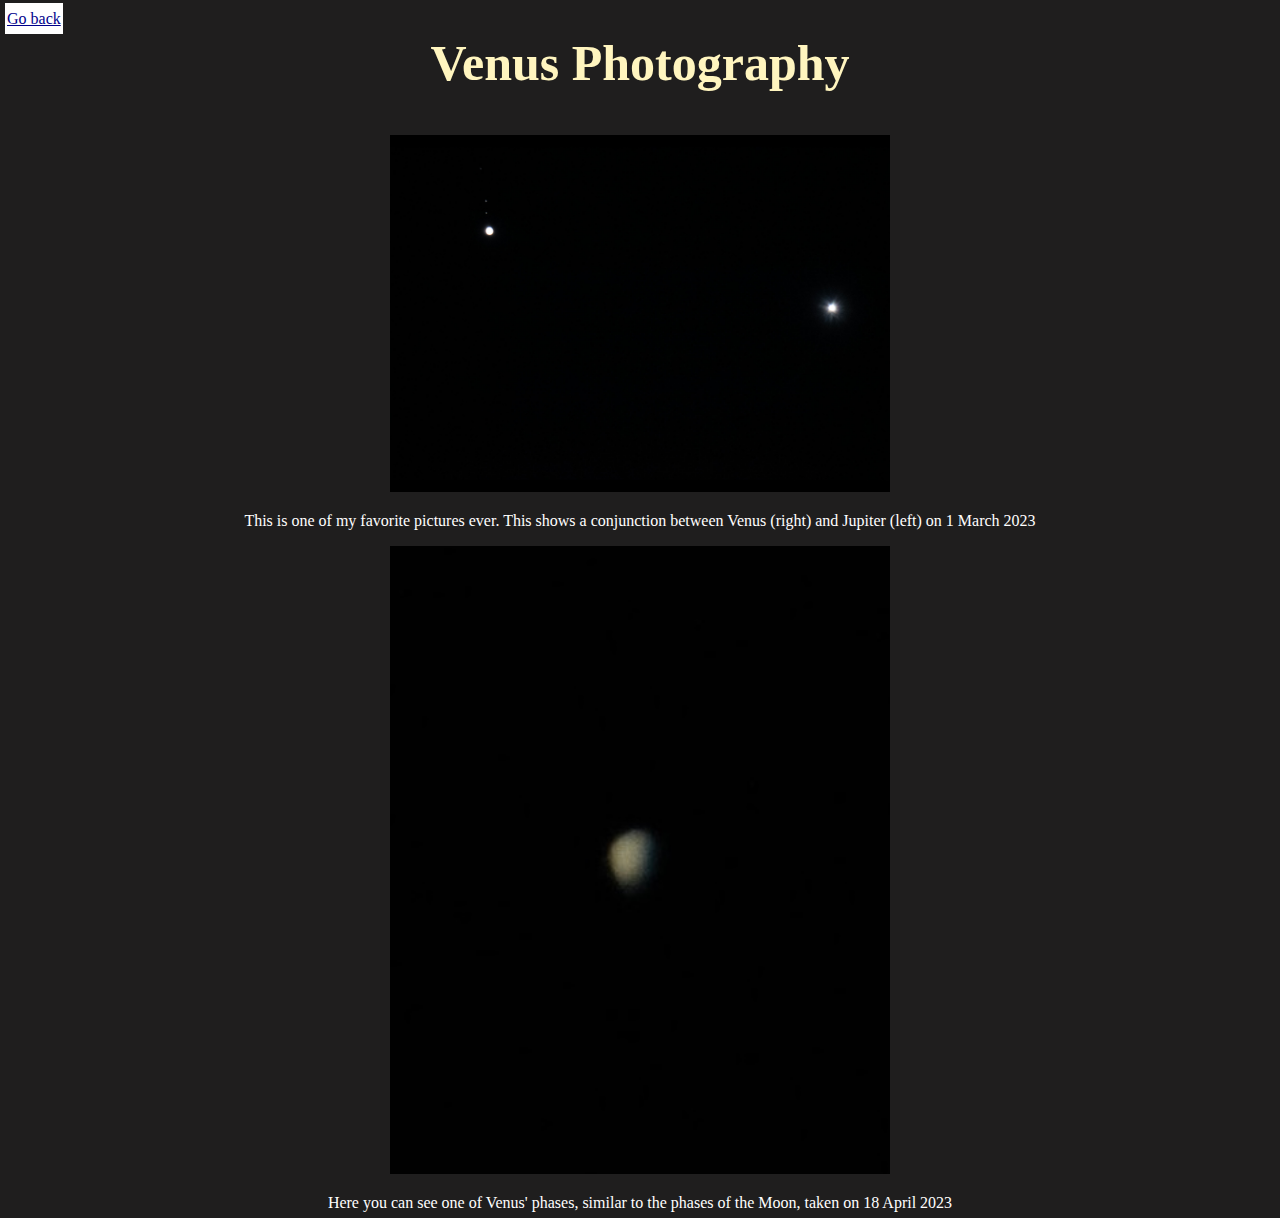
<file: venusweb.html>
<!DOCTYPE html>
<html lang="en-US">
    <head>
        <meta charset="utf-8" />
        <meta name="viewport" content="width=device-width" />
        <title>Hayes Astro</title>
        <link href="mainstyle.css" rel="stylesheet" />
        <style>
            div {text-align:center}
        </style>  
    </head>
    <body>
        <div style="position:relative; font-size: 25px; color: rgb(255, 245, 191);">
            <h1>Venus Photography</h1>
        </div>

        <div style="position:absolute; top: 10px; left: 5px;">
            <a href="index.html">Go back</a>
        </div>

        <div>
            <img src="Images/Venus Pics/Jupiter Venus Conjunction.jpg" alt="Jupiter Venus Conjunction" style="position: relative; width:500px; top:10px;" />
        </div>
        <div style="position: relative; top:10px;">
            <p>This is one of my favorite pictures ever. This shows a conjunction between Venus (right) and Jupiter (left) on 1 March 2023</p>
        </div>

        <div>
            <img src="Images/Venus Pics/Venus 18 April.jpeg" alt="Venus 18 April" style="position: relative; width:500px; top:10px;" />
        </div>
        <div style="position: relative; top:10px;">
            <p>Here you can see one of Venus' phases, similar to the phases of the Moon, taken on 18 April 2023</p>
        </div>

    </body>
</html>
</file>
<file: mainstyle.css>
body {
    background-color: rgb(31, 30, 30);
}

h2 {
    color: white
}

li::marker {
    color:rgb(243, 243, 243)
}

ul li {
    padding: 10px 0px;
}

p {
    color: white
}

a:link, a:visited {
    color:darkblue;
    background-color: white;
    padding: 7px 2px;
}


.center {
    position:absolute;
    left:650px;
    width:33%;
    bottom:250px;
  }

  body {
    overflow-x: hidden;
  }

 body {
    background-image: url(https://cdn.esahubble.org/archives/images/wallpaper5/heic0611b.jpg);
    background-repeat: no-repeat;
    background-size:cover;
    color: #FFFFFF;
  }
</file>
